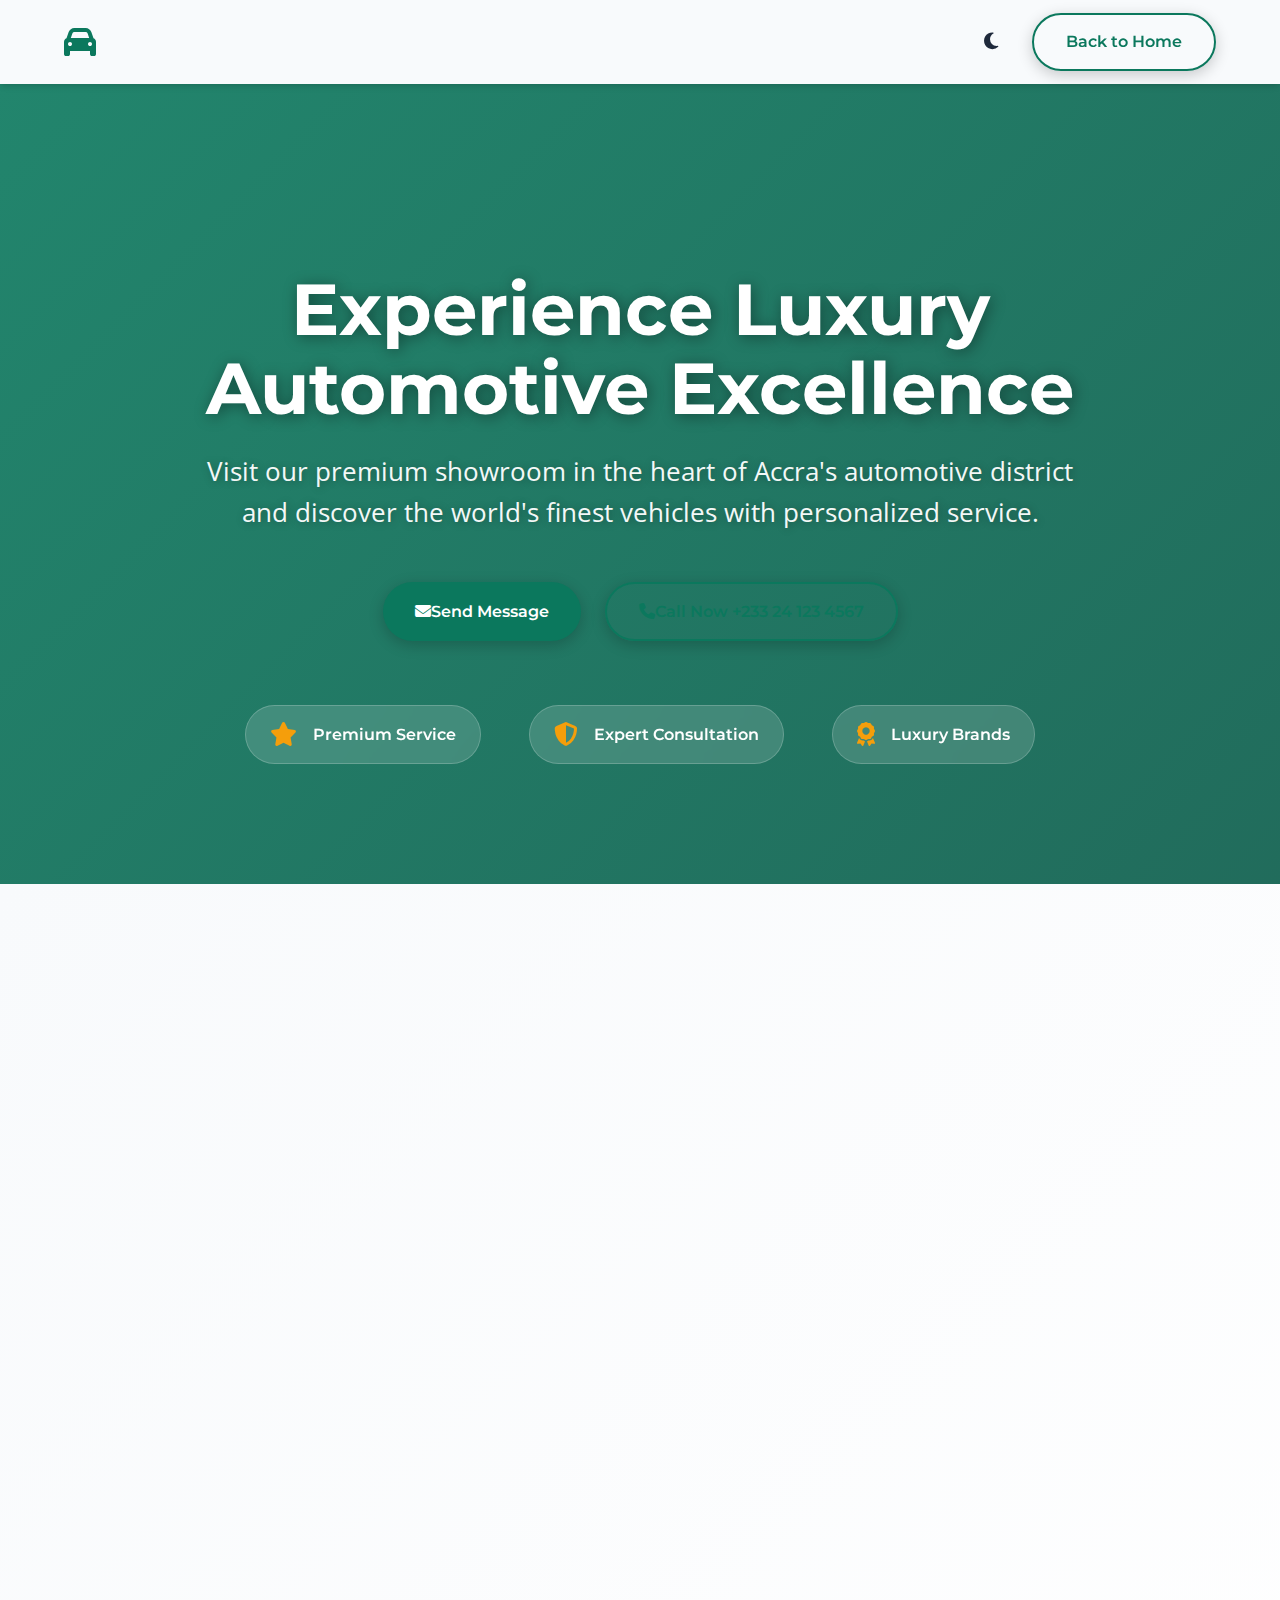
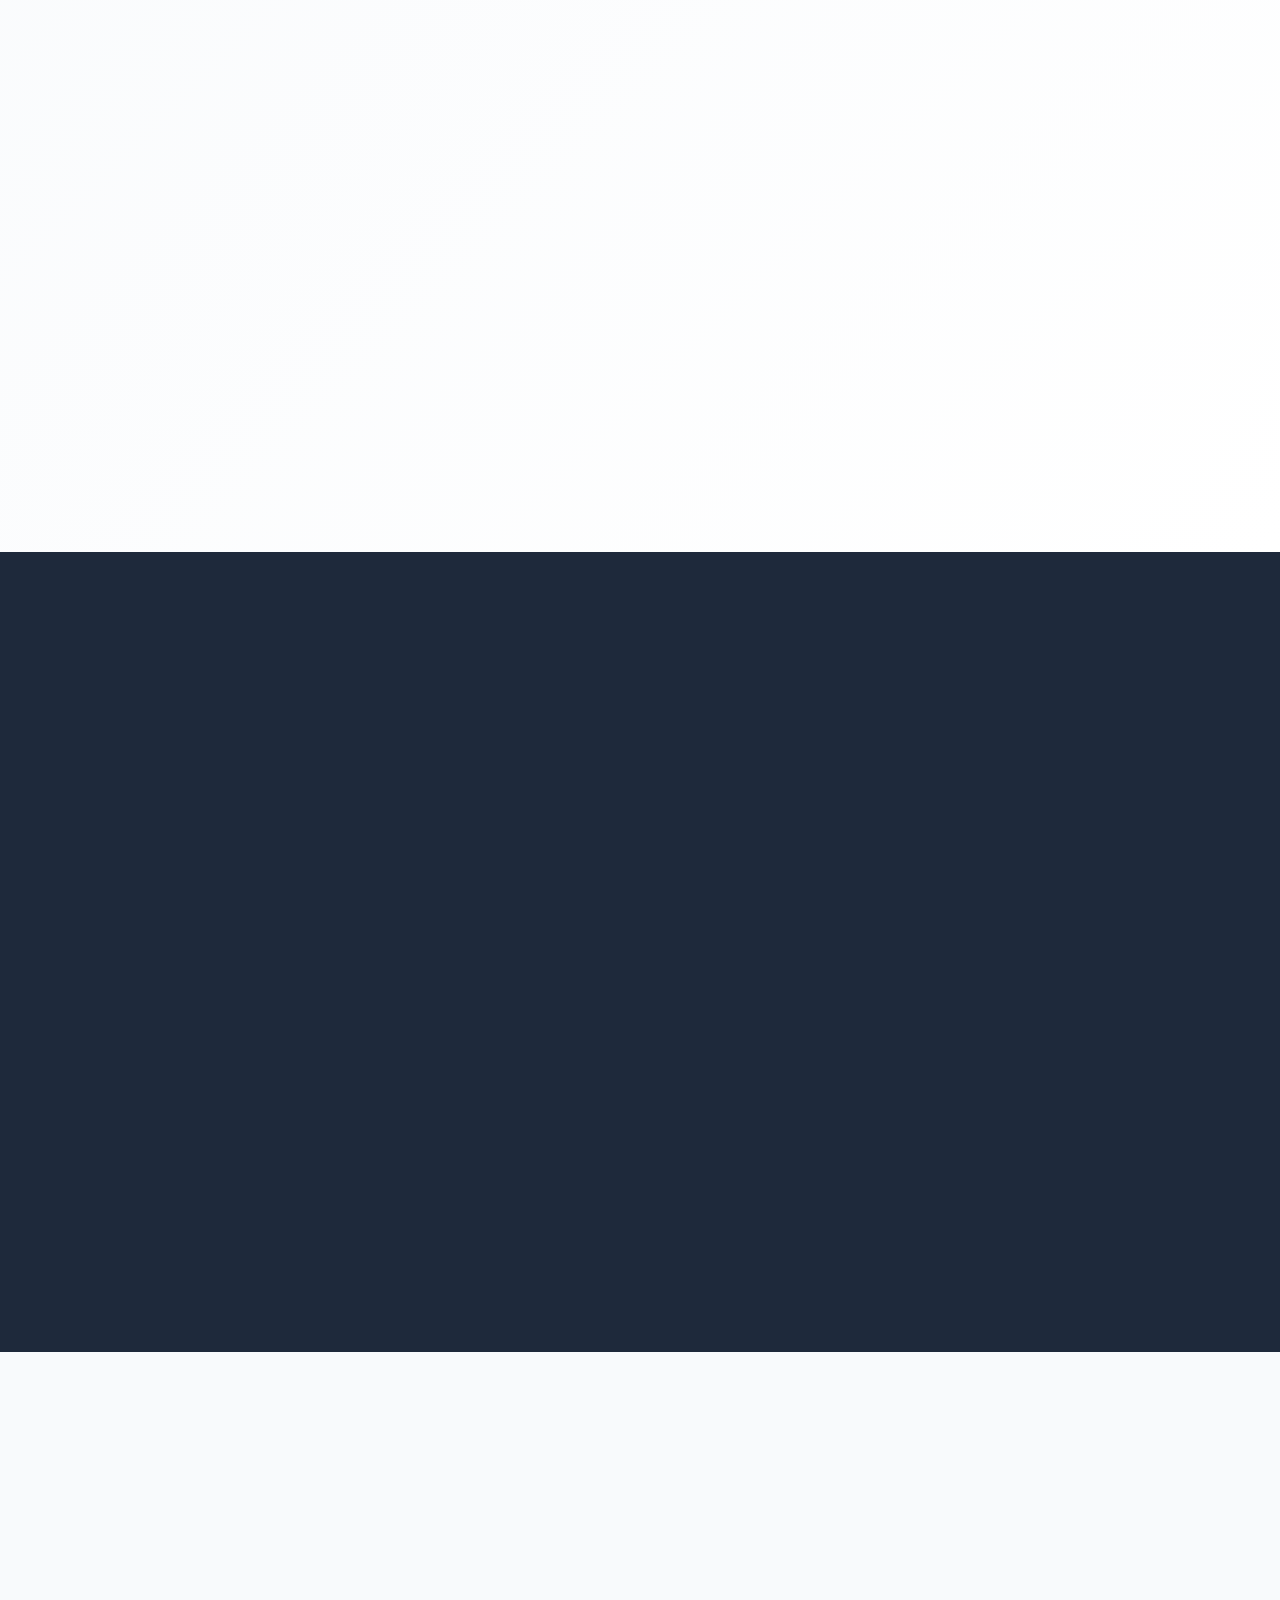
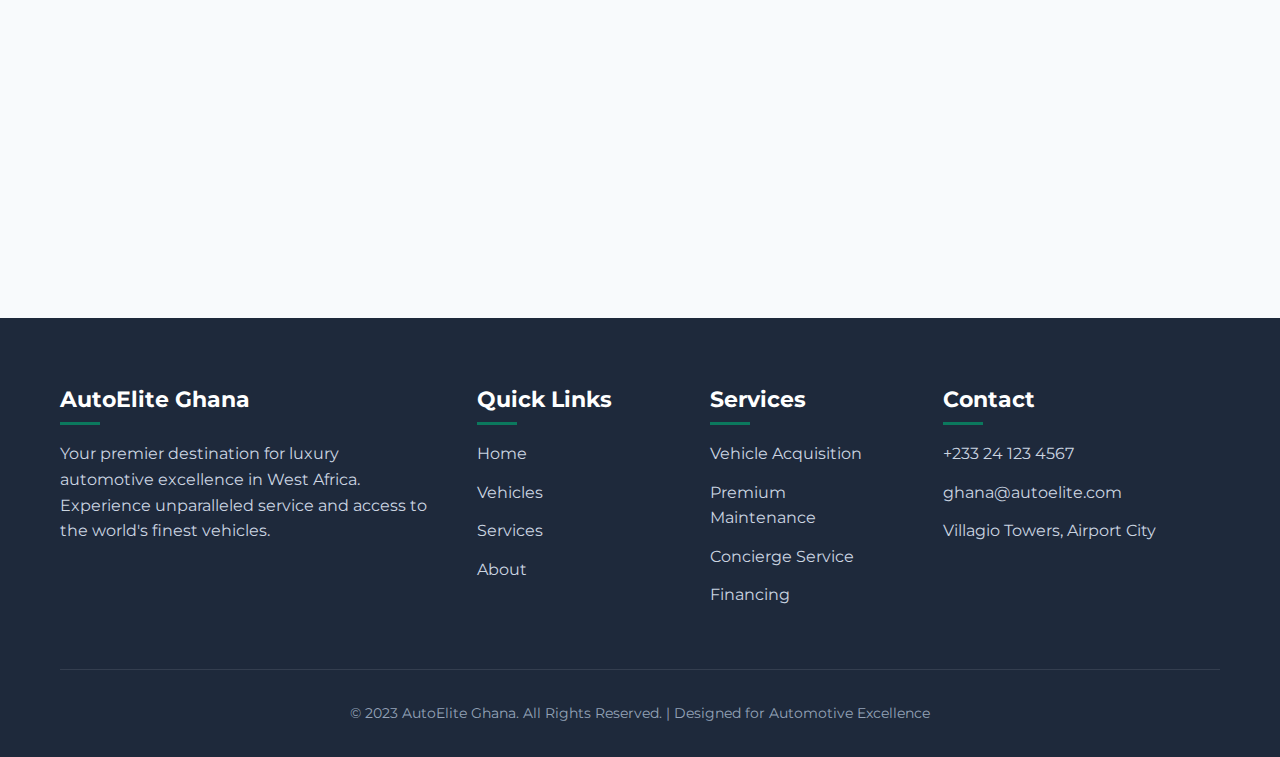
<file: contact.html>
<!DOCTYPE html>
<html lang="en">
<head>
    <meta charset="UTF-8">
    <meta name="viewport" content="width=device-width, initial-scale=1.0">
    <title>Contact Us - AutoElite Ghana</title>
    <link rel="stylesheet" href="https://cdnjs.cloudflare.com/ajax/libs/font-awesome/6.4.0/css/all.min.css">
    <link href="https://fonts.googleapis.com/css2?family=Montserrat:wght@300;400;500;600;700&family=Open+Sans:wght@300;400;500;600&display=swap" rel="stylesheet">
    <link rel="stylesheet" href="styles/contact.css">
</head>
<body>
    <!-- Navigation -->
    <nav class="navbar">
        <div class="nav-container">
            <a href="index.html" class="logo">
                <i class="fas fa-car logo-icon"></i>
            </a>
            
            <div class="nav-actions">
                <button class="theme-toggle" id="themeToggle" aria-label="Toggle dark mode">
                    <i class="fas fa-moon"></i>
                    <i class="fas fa-sun"></i>
                </button>
                <a href="index.html" class="btn btn-secondary">Back to Home</a>
            </div>
        </div>
    </nav>

    <!-- Contact Hero Section - ENHANCED VISIBILITY -->
    <section class="contact-hero">
        <div class="container">
            <div class="contact-hero-content fade-in">
                <h1>Experience Luxury Automotive Excellence</h1>
                <p>Visit our premium showroom in the heart of Accra's automotive district and discover the world's finest vehicles with personalized service.</p>
                <div class="hero-cta">
                    <a href="#contact" class="btn">
                        <i class="fas fa-envelope"></i>
                        Send Message
                    </a>
                    <a href="tel:+233241234567" class="btn btn-secondary">
                        <i class="fas fa-phone"></i>
                        Call Now +233 24 123 4567
                    </a>
                </div>
                <div class="hero-features">
                    <div class="hero-feature">
                        <i class="fas fa-star"></i>
                        <span>Premium Service</span>
                    </div>
                    <div class="hero-feature">
                        <i class="fas fa-shield-alt"></i>
                        <span>Expert Consultation</span>
                    </div>
                    <div class="hero-feature">
                        <i class="fas fa-award"></i>
                        <span>Luxury Brands</span>
                    </div>
                </div>
            </div>
        </div>
    </section>

    <!-- Contact Section -->
    <section class="contact-section" id="contact">
        <div class="container">
            <div class="contact-grid">
                <!-- Contact Form -->
                <div class="contact-form-container fade-in">
                    <div class="form-header">
                        <h2>Send Us a Message</h2>
                        <p>We'll get back to you within 24 hours</p>
                    </div>
                    
                    <form class="contact-form">
                        <div class="form-group">
                            <label class="form-label" for="name">Full Name</label>
                            <input type="text" id="name" class="form-input" placeholder="Enter your full name" required>
                        </div>
                        
                        <div class="form-group">
                            <label class="form-label" for="email">Email Address</label>
                            <input type="email" id="email" class="form-input" placeholder="Enter your email" required>
                        </div>
                        
                        <div class="form-group">
                            <label class="form-label" for="phone">Phone Number</label>
                            <input type="tel" id="phone" class="form-input" placeholder="Enter your phone number">
                        </div>
                        
                        <div class="form-group">
                            <label class="form-label" for="service">Service Interest</label>
                            <select id="service" class="form-select">
                                <option value="">Select a service</option>
                                <option value="acquisition">Vehicle Acquisition</option>
                                <option value="maintenance">Premium Maintenance</option>
                                <option value="warranty">Extended Warranty</option>
                                <option value="concierge">Concierge Service</option>
                                <option value="trade-in">Trade-In Program</option>
                                <option value="financing">Financing Solutions</option>
                            </select>
                        </div>
                        
                        <div class="form-group">
                            <label class="form-label" for="message">Your Message</label>
                            <textarea id="message" class="form-textarea" placeholder="Tell us about your automotive needs..." required></textarea>
                        </div>
                        
                        <button type="submit" class="submit-btn">
                            <span>Send Message</span>
                            <i class="fas fa-paper-plane"></i>
                        </button>
                    </form>
                </div>

                <!-- Contact Info -->
                <div class="contact-info">
                    <div class="info-card fade-in">
                        <div class="info-icon">
                            <i class="fas fa-map-marker-alt"></i>
                        </div>
                        <div class="info-content">
                            <h3>Visit Our Showroom</h3>
                            <p>Villagio Towers, Airport City</p>
                            <p>Accra, Ghana</p>
                            <p class="highlight">📍 Prime Location in Accra's Business District</p>
                        </div>
                    </div>
                    
                    <div class="info-card fade-in">
                        <div class="info-icon">
                            <i class="fas fa-phone"></i>
                        </div>
                        <div class="info-content">
                            <h3>Call Us</h3>
                            <p>+233 24 123 4567</p>
                            <p>Mon-Fri: 8AM-6PM</p>
                            <p>Sat: 9AM-4PM</p>
                            <a href="tel:+233241234567" class="info-link">
                                <span>Call Now</span>
                                <i class="fas fa-phone"></i>
                            </a>
                        </div>
                    </div>
                    
                    <div class="info-card fade-in">
                        <div class="info-icon">
                            <i class="fas fa-envelope"></i>
                        </div>
                        <div class="info-content">
                            <h3>Email Us</h3>
                            <p>ghana@autoelite.com</p>
                            <p>support@autoelite.com</p>
                            <a href="mailto:ghana@autoelite.com" class="info-link">
                                <span>Send Email</span>
                                <i class="fas fa-envelope"></i>
                            </a>
                        </div>
                    </div>
                </div>
            </div>
        </div>
    </section>

    <!-- Location Section -->
    <section class="location-section">
        <div class="container">
            <div class="location-content fade-in">
                <h2>Our Premium Location</h2>
                <p>Strategically located in Accra's most prestigious business district, our showroom offers easy access and ample parking for your convenience.</p>
                <div class="location-details">
                    <div class="location-detail">
                        <h3>📍 Address</h3>
                        <p>Villagio Towers<br>Airport City<br>Accra, Ghana</p>
                    </div>
                    <div class="location-detail">
                        <h3>🕒 Business Hours</h3>
                        <p>Monday - Friday: 8AM - 6PM<br>Saturday: 9AM - 4PM<br>Sunday: Closed</p>
                    </div>
                    <div class="location-detail">
                        <h3>🚗 Parking</h3>
                        <p>Complimentary Valet<br>Secure Underground Parking<br>VIP Client Spaces</p>
                    </div>
                    <div class="location-detail">
                        <h3>🌍 Accessibility</h3>
                        <p>Easy Airport Access<br>Major Highway Proximity<br>Public Transport Nearby</p>
                    </div>
                </div>
            </div>
        </div>
    </section>

    <!-- FAQ Section -->
    <section class="faq-section">
        <div class="container">
            <div class="section-header">
                <h2 class="section-title fade-in">Frequently Asked Questions</h2>
                <p class="section-subtitle fade-in">Quick answers to common questions about our services</p>
            </div>
            
            <div class="faq-grid">
                <div class="faq-item fade-in">
                    <div class="faq-question">
                        <h3>How long does vehicle acquisition typically take?</h3>
                        <span class="faq-toggle">+</span>
                    </div>
                    <div class="faq-answer">
                        <p>The acquisition process typically takes 2-4 weeks, depending on vehicle availability and customization requirements. We work efficiently to source your perfect vehicle while ensuring all quality standards are met.</p>
                    </div>
                </div>
                
                <div class="faq-item fade-in">
                    <div class="faq-question">
                        <h3>Do you offer international vehicle sourcing?</h3>
                        <span class="faq-toggle">+</span>
                    </div>
                    <div class="faq-answer">
                        <p>Yes, we specialize in international vehicle sourcing. Our global network allows us to acquire exclusive vehicles from Europe, Asia, and other markets, handling all import logistics and compliance requirements.</p>
                    </div>
                </div>
                
                <div class="faq-item fade-in">
                    <div class="faq-question">
                        <h3>What financing options are available?</h3>
                        <span class="faq-toggle">+</span>
                    </div>
                    <div class="faq-answer">
                        <p>We offer flexible financing solutions including lease agreements, traditional financing, and premium payment plans. Our financial specialists will create a tailored plan that fits your budget and preferences.</p>
                    </div>
                </div>
                
                <div class="faq-item fade-in">
                    <div class="faq-question">
                        <h3>Do you provide vehicle delivery services?</h3>
                        <span class="faq-toggle">+</span>
                    </div>
                    <div class="faq-answer">
                        <p>Absolutely. We offer white-glove delivery services nationwide. Your vehicle will be delivered directly to your preferred location, fully detailed and ready for immediate enjoyment.</p>
                    </div>
                </div>
            </div>
        </div>
    </section>

    <!-- Footer -->
    <footer class="footer">
        <div class="container">
            <div class="footer-grid">
                <div class="footer-col">
                    <h3>AutoElite Ghana</h3>
                    <p>Your premier destination for luxury automotive excellence in West Africa. Experience unparalleled service and access to the world's finest vehicles.</p>
                </div>
                
                <div class="footer-col">
                    <h3>Quick Links</h3>
                    <ul class="footer-links">
                        <li><a href="index.html">Home</a></li>
                        <li><a href="index.html#vehicles">Vehicles</a></li>
                        <li><a href="index.html#services">Services</a></li>
                        <li><a href="index.html#about">About</a></li>
                    </ul>
                </div>
                
                <div class="footer-col">
                    <h3>Services</h3>
                    <ul class="footer-links">
                        <li><a href="#">Vehicle Acquisition</a></li>
                        <li><a href="#">Premium Maintenance</a></li>
                        <li><a href="#">Concierge Service</a></li>
                        <li><a href="#">Financing</a></li>
                    </ul>
                </div>
                
                <div class="footer-col">
                    <h3>Contact</h3>
                    <ul class="footer-links">
                        <li><a href="tel:+233241234567">+233 24 123 4567</a></li>
                        <li><a href="mailto:ghana@autoelite.com">ghana@autoelite.com</a></li>
                        <li><a href="#">Villagio Towers, Airport City</a></li>
                    </ul>
                </div>
            </div>
            
            <div class="footer-bottom">
                <p>&copy; 2023 AutoElite Ghana. All Rights Reserved. | Designed for Automotive Excellence</p>
            </div>
        </div>
    </footer>

    <script src="script/contact.js">
        
    </script>
</body>
</html>
</file>
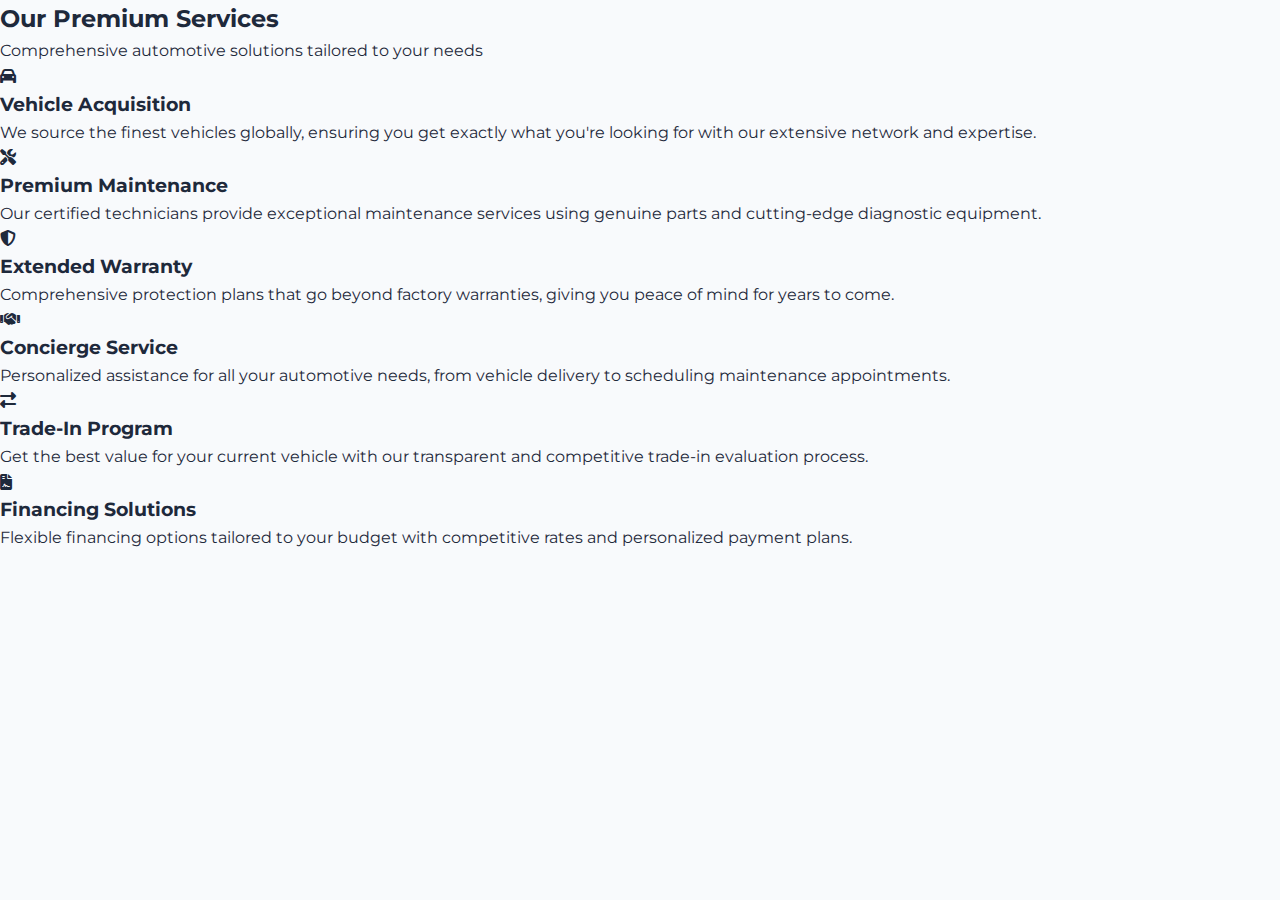
<file: new.html>
<!DOCTYPE html>
<html lang="en">
<head>
    <meta charset="UTF-8">
    <meta name="viewport" content="width=device-width, initial-scale=1.0">
    <title>Services Section</title>
    <link rel="stylesheet" href="https://cdnjs.cloudflare.com/ajax/libs/font-awesome/6.4.0/css/all.min.css">
    <link href="https://fonts.googleapis.com/css2?family=Montserrat:wght@300;400;500;600;700&family=Open+Sans:wght@300;400;500;600&display=swap" rel="stylesheet">
    <style>
        /* CSS Variables for Theme */
        :root {
            --primary: #0b785d;
            --primary-dark: #0a5c4a;
            --secondary: #f59e0b;
            --dark: #1e293b;
            --light: #f8fafc;
            --gray: #64748b;
            --gray-light: #e2e8f0;
            --success: #10b981;
            --warning: #f59e0b;
            --danger: #ef4444;
            --transition: all 0.3s ease;
            --shadow: 0 4px 6px -1px rgba(0, 0, 0, 0.1), 0 2px 4px -1px rgba(0, 0, 0, 0.06);
            --shadow-lg: 0 10px 15px -3px rgba(0, 0, 0, 0.1), 0 4px 6px -2px rgba(0, 0, 0, 0.05);
            --shadow-xl: 0 20px 25px -5px rgba(0, 0, 0, 0.1), 0 10px 10px -5px rgba(0, 0, 0, 0.04);
        }

        /* Base Styles */
        * {
            margin: 0;
            padding: 0;
            box-sizing: border-box;
        }

        html {
            scroll-behavior: smooth;
        }

        body {
            font-family: 'Montserrat', sans-serif;
            background-color: var(--light);
            color: var(--dark);
            transition: var(--transition);
            line-height: 1.6;
            overflow-x: hidden;
        }

    </style>
</head>
<body>
    <!-- Services Section -->
    <section class="services-section" id="services">
        <div class="container">
            <div class="section-header">
                <h2 class="section-title fade-in">Our Premium Services</h2>
                <p class="section-subtitle fade-in">Comprehensive automotive solutions tailored to your needs</p>
            </div>
            
            <div class="services-grid">
                <div class="service-card fade-in">
                    <div class="service-icon">
                        <i class="fas fa-car"></i>
                    </div>
                    <h3>Vehicle Acquisition</h3>
                    <p>We source the finest vehicles globally, ensuring you get exactly what you're looking for with our extensive network and expertise.</p>
                </div>
                
                <div class="service-card fade-in">
                    <div class="service-icon">
                        <i class="fas fa-tools"></i>
                    </div>
                    <h3>Premium Maintenance</h3>
                    <p>Our certified technicians provide exceptional maintenance services using genuine parts and cutting-edge diagnostic equipment.</p>
                </div>
                
                <div class="service-card fade-in">
                    <div class="service-icon">
                        <i class="fas fa-shield-alt"></i>
                    </div>
                    <h3>Extended Warranty</h3>
                    <p>Comprehensive protection plans that go beyond factory warranties, giving you peace of mind for years to come.</p>
                </div>
                
                <div class="service-card fade-in">
                    <div class="service-icon">
                        <i class="fas fa-handshake"></i>
                    </div>
                    <h3>Concierge Service</h3>
                    <p>Personalized assistance for all your automotive needs, from vehicle delivery to scheduling maintenance appointments.</p>
                </div>
                
                <div class="service-card fade-in">
                    <div class="service-icon">
                        <i class="fas fa-exchange-alt"></i>
                    </div>
                    <h3>Trade-In Program</h3>
                    <p>Get the best value for your current vehicle with our transparent and competitive trade-in evaluation process.</p>
                </div>
                
                <div class="service-card fade-in">
                    <div class="service-icon">
                        <i class="fas fa-file-contract"></i>
                    </div>
                    <h3>Financing Solutions</h3>
                    <p>Flexible financing options tailored to your budget with competitive rates and personalized payment plans.</p>
                </div>
            </div>
        </div>
    </section>

    <script>
         </script>
</body>
</html>
</file>
<file: styles/contact.css>
/* CSS Variables for Theme */
        :root {
            --primary: #0b785d;
            --primary-dark: #0a5c4a;
            --secondary: #f59e0b;
            --dark: #1e293b;
            --light: #f8fafc;
            --gray: #64748b;
            --gray-light: #e2e8f0;
            --success: #10b981;
            --warning: #f59e0b;
            --danger: #ef4444;
            --transition: all 0.3s ease;
            --shadow: 0 4px 6px -1px rgba(0, 0, 0, 0.1), 0 2px 4px -1px rgba(0, 0, 0, 0.06);
            --shadow-lg: 0 10px 15px -3px rgba(0, 0, 0, 0.1), 0 4px 6px -2px rgba(0, 0, 0, 0.05);
            --shadow-xl: 0 20px 25px -5px rgba(0, 0, 0, 0.1), 0 10px 10px -5px rgba(0, 0, 0, 0.04);
            --bg-color: #f8fafc;
            --text-color: #1e293b;
            --card-bg: #ffffff;
            --border-color: #e2e8f0;
        }

        /* Dark Theme Variables */
        .dark-theme {
            --dark: #f8fafc;
            --light: #1e293b;
            --gray: #cbd5e1;
            --gray-light: #334155;
            --bg-color: #0f172a;
            --text-color: #f1f5f9;
            --card-bg: #1e293b;
            --border-color: #334155;
        }

        /* Base Styles */
        * {
            margin: 0;
            padding: 0;
            box-sizing: border-box;
        }

        html {
            scroll-behavior: smooth;
        }

        body {
            font-family: 'Montserrat', sans-serif;
            background-color: var(--bg-color);
            color: var(--text-color);
            transition: var(--transition);
            line-height: 1.6;
            overflow-x: hidden;
            min-height: 100vh;
            display: flex;
            flex-direction: column;
        }

        .container {
            max-width: 1200px;
            margin: 0 auto;
            padding: 0 20px;
        }

        /* Navigation */
        .navbar {
            position: fixed;
            top: 0;
            left: 0;
            width: 100%;
            background-color: var(--bg-color);
            box-shadow: var(--shadow);
            z-index: 1000;
            transition: var(--transition);
            padding: 0.8rem 5%;
        }

        .navbar.scrolled {
            padding: 0.5rem 5%;
            backdrop-filter: blur(10px);
            background-color: rgba(248, 250, 252, 0.95);
        }

        .dark-theme .navbar.scrolled {
            background-color: rgba(15, 23, 42, 0.95);
        }

        .nav-container {
            display: flex;
            justify-content: space-between;
            align-items: center;
            max-width: 1400px;
            margin: 0 auto;
        }

        .logo {
            display: flex;
            align-items: center;
            text-decoration: none;
        }

        .logo-icon {
            font-size: 2rem;
            color: var(--primary);
            margin-right: 0.5rem;
        }

        .logo-text {
            font-size: 1.5rem;
            font-weight: 700;
            color: var(--text-color);
            transition: var(--transition);
        }

        .logo-text span {
            color: var(--primary);
        }

        .nav-actions {
            display: flex;
            align-items: center;
            gap: 1rem;
        }

        /* Theme Toggle Button */
        .theme-toggle {
            background: none;
            border: none;
            cursor: pointer;
            width: 50px;
            height: 50px;
            border-radius: 50%;
            display: flex;
            align-items: center;
            justify-content: center;
            color: var(--text-color);
            transition: var(--transition);
            position: relative;
            overflow: hidden;
        }

        .theme-toggle:hover {
            background-color: rgba(11, 120, 93, 0.1);
        }

        .theme-toggle i {
            font-size: 1.2rem;
            transition: var(--transition);
        }

        .theme-toggle .fa-sun {
            position: absolute;
            opacity: 0;
            transform: rotate(90deg);
        }

        .dark-theme .theme-toggle .fa-moon {
            opacity: 0;
            transform: rotate(-90deg);
        }

        .dark-theme .theme-toggle .fa-sun {
            opacity: 1;
            transform: rotate(0);
        }

        .btn {
            display: inline-flex;
            align-items: center;
            background: var(--primary);
            color: white;
            padding: 0.9rem 2rem;
            border-radius: 50px;
            text-decoration: none;
            font-weight: 600;
            transition: all 0.3s ease;
            border: none;
            cursor: pointer;
            font-size: 1rem;
            box-shadow: 0 4px 15px rgba(0, 0, 0, 0.2);
        }

        .btn:hover {
            background: var(--primary-dark);
            transform: translateY(-2px);
        }

        .btn-secondary {
            background: transparent;
            border: 2px solid var(--primary);
            color: var(--primary);
        }

        .btn-secondary:hover {
            background: var(--primary);
            color: white;
        }

        /* Animation Classes */
        .fade-in {
            opacity: 0;
            transform: translateY(30px);
            transition: opacity 0.8s ease, transform 0.8s ease;
        }

        .fade-in.appear {
            opacity: 1;
            transform: translateY(0);
        }

        /* Contact Hero Section - ENHANCED VISIBILITY */
        .contact-hero {
            background: linear-gradient(135deg, rgba(11, 120, 93, 0.9) 0%, rgba(10, 92, 74, 0.9) 100%),
                        url('https://images.unsplash.com/photo-1492144534655-ae79c964c9d7?ixlib=rb-4.0.3&auto=format&fit=crop&w=1920&q=80') center/cover;
            color: white;
            padding: 200px 0 120px;
            margin-top: 70px;
            text-align: center;
            position: relative;
            overflow: hidden;
            min-height: 80vh;
            display: flex;
            align-items: center;
        }

        .contact-hero-content {
            position: relative;
            z-index: 2;
            max-width: 900px;
            margin: 0 auto;
            width: 100%;
        }

        .contact-hero h1 {
            font-size: 4.5rem;
            font-weight: 700;
            margin-bottom: 1.5rem;
            text-shadow: 2px 2px 15px rgba(0, 0, 0, 0.4);
            line-height: 1.1;
        }

        .contact-hero p {
            font-size: 1.6rem;
            margin-bottom: 2.5rem;
            font-family: 'Open Sans', sans-serif;
            opacity: 0.95;
            line-height: 1.6;
            text-shadow: 1px 1px 8px rgba(0, 0, 0, 0.3);
        }

        .hero-cta {
            display: flex;
            gap: 1.5rem;
            justify-content: center;
            flex-wrap: wrap;
            margin-top: 3rem;
        }

        .hero-features {
            display: flex;
            justify-content: center;
            gap: 3rem;
            margin-top: 4rem;
            flex-wrap: wrap;
        }

        .hero-feature {
            display: flex;
            align-items: center;
            gap: 1rem;
            background: rgba(255, 255, 255, 0.15);
            padding: 1rem 1.5rem;
            border-radius: 50px;
            backdrop-filter: blur(10px);
            border: 1px solid rgba(255, 255, 255, 0.2);
        }

        .hero-feature i {
            font-size: 1.5rem;
            color: var(--secondary);
        }

        .hero-feature span {
            font-weight: 600;
            font-size: 1rem;
        }

        /* Contact Section */
        .contact-section {
            padding: 100px 0;
            background: linear-gradient(135deg, var(--bg-color) 0%, var(--card-bg) 100%);
        }

        .contact-grid {
            display: grid;
            grid-template-columns: 1fr 1fr;
            gap: 4rem;
            align-items: start;
        }

        /* Contact Form */
        .contact-form-container {
            background: var(--card-bg);
            padding: 3rem;
            border-radius: 1.5rem;
            box-shadow: var(--shadow-xl);
            position: relative;
            overflow: hidden;
            border: 1px solid var(--border-color);
        }

        .contact-form-container::before {
            content: '';
            position: absolute;
            top: 0;
            left: -100%;
            width: 100%;
            height: 100%;
            background: linear-gradient(90deg, transparent, rgba(11, 120, 93, 0.05), transparent);
            transition: left 0.6s;
        }

        .contact-form-container:hover::before {
            left: 100%;
        }

        .form-header {
            text-align: center;
            margin-bottom: 2.5rem;
        }

        .form-header h2 {
            font-size: 2.2rem;
            color: var(--text-color);
            margin-bottom: 0.5rem;
        }

        .form-header p {
            color: var(--gray);
            font-size: 1.1rem;
        }

        .form-group {
            margin-bottom: 1.5rem;
            position: relative;
        }

        .form-label {
            display: block;
            margin-bottom: 0.5rem;
            font-weight: 600;
            color: var(--text-color);
        }

        .form-input, .form-textarea, .form-select {
            width: 100%;
            padding: 1rem 1.2rem;
            border: 2px solid var(--border-color);
            border-radius: 0.8rem;
            background: var(--card-bg);
            color: var(--text-color);
            font-family: 'Montserrat', sans-serif;
            font-size: 1rem;
            transition: var(--transition);
        }

        .form-input:focus, .form-textarea:focus, .form-select:focus {
            outline: none;
            border-color: var(--primary);
            box-shadow: 0 0 0 3px rgba(11, 120, 93, 0.1);
        }

        .form-textarea {
            resize: vertical;
            min-height: 120px;
        }

        .form-select {
            appearance: none;
            background-image: url("data:image/svg+xml,%3Csvg xmlns='http://www.w3.org/2000/svg' fill='none' viewBox='0 0 24 24' stroke='%2364748b'%3E%3Cpath stroke-linecap='round' stroke-linejoin='round' stroke-width='2' d='M19 9l-7 7-7-7'%3E%3C/path%3E%3C/svg%3E");
            background-repeat: no-repeat;
            background-position: right 1.2rem center;
            background-size: 1.2rem;
        }

        .dark-theme .form-select {
            background-image: url("data:image/svg+xml,%3Csvg xmlns='http://www.w3.org/2000/svg' fill='none' viewBox='0 0 24 24' stroke='%23cbd5e1'%3E%3Cpath stroke-linecap='round' stroke-linejoin='round' stroke-width='2' d='M19 9l-7 7-7-7'%3E%3C/path%3E%3C/svg%3E");
        }

        .submit-btn {
            width: 100%;
            background: var(--primary);
            color: white;
            border: none;
            padding: 1.2rem 2rem;
            border-radius: 0.8rem;
            font-weight: 600;
            font-size: 1.1rem;
            cursor: pointer;
            transition: var(--transition);
            display: flex;
            align-items: center;
            justify-content: center;
            gap: 0.8rem;
            margin-top: 1rem;
        }

        .submit-btn:hover {
            background: var(--primary-dark);
            transform: translateY(-2px);
            box-shadow: 0 10px 25px rgba(11, 120, 93, 0.3);
        }

        /* Contact Info */
        .contact-info {
            display: flex;
            flex-direction: column;
            gap: 2rem;
        }

        .info-card {
            background: var(--card-bg);
            padding: 2.5rem;
            border-radius: 1.5rem;
            box-shadow: var(--shadow-lg);
            transition: var(--transition);
            position: relative;
            overflow: hidden;
            border: 1px solid var(--border-color);
        }

        .info-card::before {
            content: '';
            position: absolute;
            top: 0;
            left: 0;
            width: 4px;
            height: 100%;
            background: var(--primary);
            transition: var(--transition);
        }

        .info-card:hover {
            transform: translateY(-5px);
            box-shadow: var(--shadow-xl);
        }

        .info-card:hover::before {
            width: 8px;
        }

        .info-icon {
            width: 70px;
            height: 70px;
            background: var(--primary);
            border-radius: 50%;
            display: flex;
            align-items: center;
            justify-content: center;
            color: white;
            font-size: 1.8rem;
            margin-bottom: 1.5rem;
            transition: var(--transition);
        }

        .info-card:hover .info-icon {
            transform: scale(1.1) rotate(5deg);
        }

        .info-content h3 {
            font-size: 1.4rem;
            margin-bottom: 1rem;
            color: var(--text-color);
        }

        .info-content p {
            color: var(--gray);
            margin-bottom: 0.5rem;
            line-height: 1.6;
        }

        .info-link {
            color: var(--primary);
            text-decoration: none;
            font-weight: 600;
            transition: var(--transition);
            display: inline-flex;
            align-items: center;
            gap: 0.5rem;
        }

        .info-link:hover {
            color: var(--primary-dark);
            gap: 0.8rem;
        }

        /* Location Section */
        .location-section {
            padding: 80px 0;
            background: var(--dark);
            color: var(--light);
        }

        .dark-theme .location-section {
            background: #1e293b;
        }

        .location-content {
            text-align: center;
            max-width: 800px;
            margin: 0 auto;
        }

        .location-content h2 {
            font-size: 2.5rem;
            margin-bottom: 1.5rem;
            color: white;
        }

        .location-content p {
            font-size: 1.2rem;
            color: #cbd5e1;
            margin-bottom: 2rem;
            line-height: 1.6;
        }

        .location-details {
            display: grid;
            grid-template-columns: repeat(auto-fit, minmax(250px, 1fr));
            gap: 2rem;
            margin-top: 3rem;
        }

        .location-detail {
            background: rgba(255, 255, 255, 0.05);
            padding: 2rem;
            border-radius: 1rem;
            border-left: 4px solid var(--primary);
        }

        .location-detail h3 {
            color: var(--secondary);
            margin-bottom: 1rem;
            font-size: 1.3rem;
        }

        .location-detail p {
            color: #cbd5e1;
            margin: 0;
        }

        /* FAQ Section */
        .faq-section {
            padding: 80px 0;
            background: var(--bg-color);
        }

        .section-header {
            text-align: center;
            margin-bottom: 3rem;
        }

        .section-title {
            font-size: 2.5rem;
            font-weight: 700;
            margin-bottom: 0.5rem;
            color: var(--text-color);
        }

        .section-subtitle {
            font-size: 1.1rem;
            color: var(--gray);
            max-width: 600px;
            margin: 0 auto;
        }

        .faq-grid {
            display: grid;
            grid-template-columns: 1fr 1fr;
            gap: 2rem;
        }

        .faq-item {
            background: var(--card-bg);
            border-radius: 1rem;
            padding: 2rem;
            box-shadow: var(--shadow);
            transition: var(--transition);
            cursor: pointer;
            border: 1px solid var(--border-color);
        }

        .faq-item:hover {
            transform: translateY(-3px);
            box-shadow: var(--shadow-lg);
        }

        .faq-question {
            display: flex;
            justify-content: space-between;
            align-items: center;
            margin-bottom: 1rem;
        }

        .faq-question h3 {
            font-size: 1.2rem;
            color: var(--text-color);
        }

        .faq-toggle {
            color: var(--primary);
            font-size: 1.2rem;
            transition: var(--transition);
        }

        .faq-answer {
            color: var(--gray);
            line-height: 1.6;
            max-height: 0;
            overflow: hidden;
            transition: max-height 0.3s ease;
        }

        .faq-item.active .faq-answer {
            max-height: 200px;
        }

        .faq-item.active .faq-toggle {
            transform: rotate(45deg);
        }

        /* Footer */
        .footer {
            background: var(--dark);
            color: var(--light);
            padding: 4rem 0 2rem;
            margin-top: auto;
        }

        .dark-theme .footer {
            background: #0f172a;
        }

        .footer-grid {
            display: grid;
            grid-template-columns: 2fr 1fr 1fr 1.5fr;
            gap: 3rem;
            margin-bottom: 3rem;
        }

        .footer-col h3 {
            font-size: 1.4rem;
            margin-bottom: 1.5rem;
            position: relative;
            color: white;
        }

        .footer-col h3::after {
            content: '';
            position: absolute;
            left: 0;
            bottom: -8px;
            width: 40px;
            height: 3px;
            background: var(--primary);
        }

        .footer-col p {
            color: #cbd5e1;
            line-height: 1.6;
            margin-bottom: 1.5rem;
        }

        .footer-links {
            list-style: none;
        }

        .footer-links li {
            margin-bottom: 0.8rem;
        }

        .footer-links a {
            color: #cbd5e1;
            text-decoration: none;
            transition: var(--transition);
        }

        .footer-links a:hover {
            color: white;
            padding-left: 5px;
        }

        .footer-bottom {
            text-align: center;
            padding-top: 2rem;
            border-top: 1px solid rgba(255, 255, 255, 0.1);
            color: #94a3b8;
            font-size: 0.9rem;
        }

        /* Responsive Styles */
        @media (max-width: 992px) {
            .contact-grid {
                grid-template-columns: 1fr;
                gap: 3rem;
            }
            
            .faq-grid {
                grid-template-columns: 1fr;
            }
            
            .footer-grid {
                grid-template-columns: 1fr 1fr;
            }
            
            .hero-features {
                gap: 1.5rem;
            }
            
            .location-details {
                grid-template-columns: 1fr;
            }
        }

        @media (max-width: 768px) {
            .contact-hero {
                padding: 150px 0 80px;
                min-height: 70vh;
            }
            
            .contact-hero h1 {
                font-size: 3rem;
            }
            
            .contact-hero p {
                font-size: 1.3rem;
            }
            
            .contact-form-container {
                padding: 2rem;
            }
            
            .form-header h2 {
                font-size: 1.8rem;
            }
            
            .footer-grid {
                grid-template-columns: 1fr;
            }
            
            .hero-cta {
                flex-direction: column;
                align-items: center;
            }
            
            .hero-features {
                flex-direction: column;
                align-items: center;
            }
            
            .nav-actions {
                gap: 0.5rem;
            }
            
            .theme-toggle {
                width: 40px;
                height: 40px;
            }
        }

        @media (max-width: 576px) {
            .contact-hero {
                padding: 120px 0 60px;
                min-height: 60vh;
            }
            
            .contact-hero h1 {
                font-size: 2.5rem;
            }
            
            .contact-hero p {
                font-size: 1.1rem;
            }
            
            .info-card {
                padding: 2rem;
            }
            
            .hero-feature {
                padding: 0.8rem 1.2rem;
            }
        }
</file>
